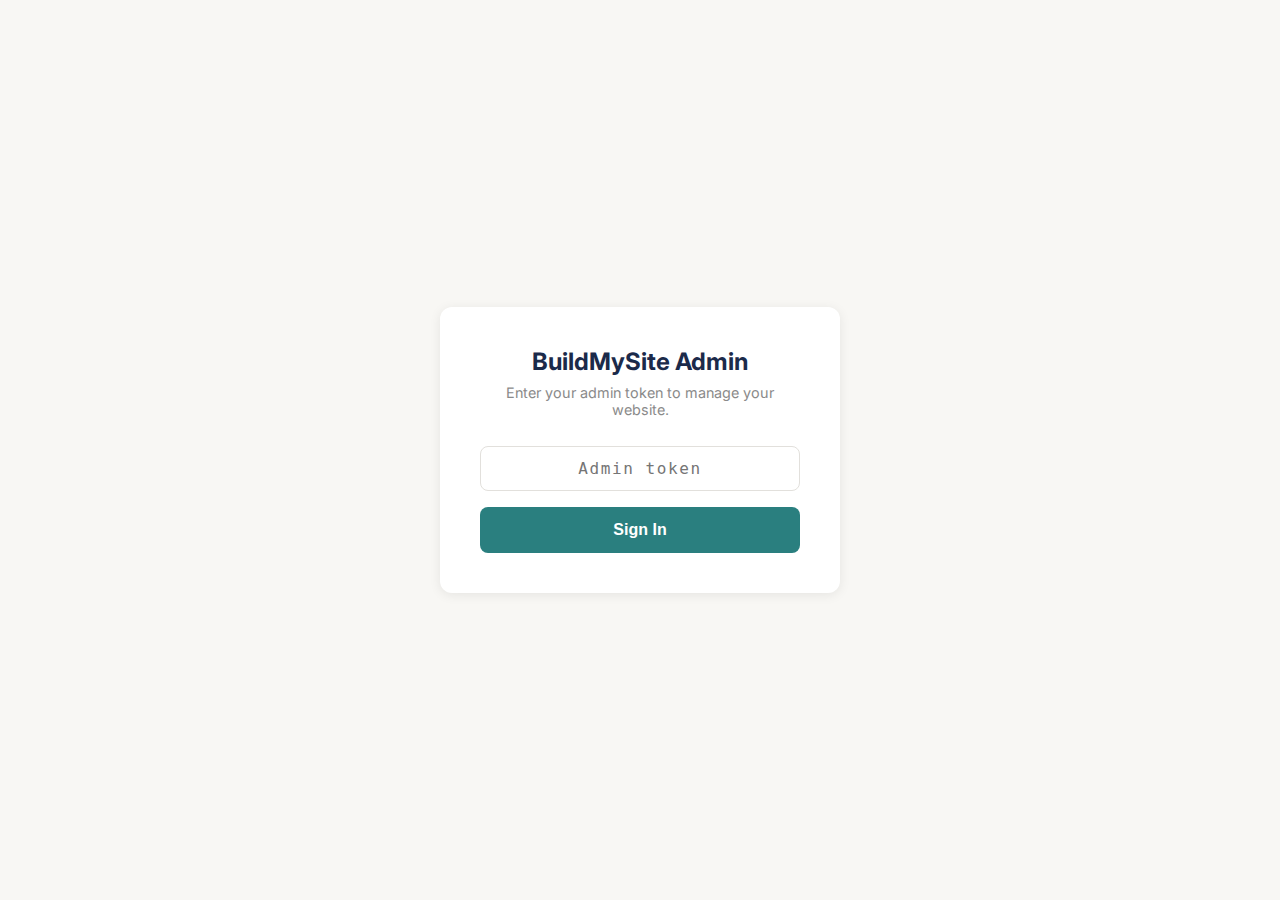
<file: admin.html>
<!DOCTYPE html>
<html lang="en">
<head>
  <meta charset="UTF-8">
  <meta name="viewport" content="width=device-width, initial-scale=1.0">
  <title>Admin — BuildMySite</title>
  <meta name="robots" content="noindex, nofollow">
  <link rel="preconnect" href="https://fonts.googleapis.com">
  <link href="https://fonts.googleapis.com/css2?family=Inter:wght@400;500;600;700&display=swap" rel="stylesheet">
  <style>
    *, *::before, *::after { box-sizing: border-box; margin: 0; padding: 0; }
    :root {
      --navy: #1B2A4A;
      --navy-light: #243558;
      --teal: #2A7F7F;
      --teal-dark: #1F6363;
      --gold: #C5A55A;
      --bg: #F8F7F4;
      --white: #FFFFFF;
      --text: #2C2C2C;
      --text-light: #5A5A5A;
      --text-muted: #8A8A8A;
      --border: #E2E0DC;
      --radius: 8px;
      --shadow: 0 2px 12px rgba(0,0,0,0.08);
    }
    body {
      font-family: 'Inter', -apple-system, BlinkMacSystemFont, sans-serif;
      background: var(--bg);
      color: var(--text);
      min-height: 100vh;
      display: flex;
      flex-direction: column;
    }

    /* --- Header --- */
    .header {
      background: var(--navy);
      color: var(--white);
      padding: 16px 24px;
      display: flex;
      align-items: center;
      justify-content: space-between;
      position: sticky;
      top: 0;
      z-index: 100;
    }
    .header__brand {
      font-size: 1rem;
      font-weight: 600;
      display: flex;
      align-items: center;
      gap: 8px;
    }
    .header__badge {
      background: var(--teal);
      color: var(--white);
      font-size: 0.7rem;
      font-weight: 600;
      padding: 2px 8px;
      border-radius: 99px;
      text-transform: uppercase;
      letter-spacing: 0.05em;
    }
    .header__actions { display: flex; gap: 12px; align-items: center; }
    .header__btn {
      background: rgba(255,255,255,0.1);
      color: var(--white);
      border: 1px solid rgba(255,255,255,0.15);
      padding: 6px 14px;
      border-radius: var(--radius);
      font-size: 0.8rem;
      font-weight: 500;
      cursor: pointer;
      transition: background 0.2s;
    }
    .header__btn:hover { background: rgba(255,255,255,0.2); }

    /* --- Login --- */
    .login {
      flex: 1;
      display: flex;
      align-items: center;
      justify-content: center;
      padding: 24px;
    }
    .login__card {
      background: var(--white);
      border-radius: 12px;
      padding: 40px;
      max-width: 400px;
      width: 100%;
      box-shadow: var(--shadow);
      text-align: center;
    }
    .login__title {
      font-size: 1.5rem;
      font-weight: 700;
      color: var(--navy);
      margin-bottom: 8px;
    }
    .login__subtitle {
      color: var(--text-muted);
      font-size: 0.9rem;
      margin-bottom: 28px;
    }
    .login__input {
      width: 100%;
      padding: 12px 16px;
      border: 1px solid var(--border);
      border-radius: var(--radius);
      font-size: 1rem;
      margin-bottom: 16px;
      text-align: center;
      font-family: monospace;
      letter-spacing: 0.1em;
    }
    .login__input:focus { outline: none; border-color: var(--teal); box-shadow: 0 0 0 3px rgba(42,127,127,0.12); }
    .login__btn {
      width: 100%;
      padding: 14px;
      background: var(--teal);
      color: var(--white);
      border: none;
      border-radius: var(--radius);
      font-size: 1rem;
      font-weight: 600;
      cursor: pointer;
      transition: background 0.2s;
    }
    .login__btn:hover { background: var(--teal-dark); }
    .login__error {
      color: #C62828;
      font-size: 0.85rem;
      margin-top: 12px;
      display: none;
    }

    /* --- Main Layout --- */
    .main { flex: 1; display: none; flex-direction: column; max-height: calc(100vh - 56px); }
    .main.active { display: flex; }

    /* --- Build History --- */
    .history {
      flex: 1;
      overflow-y: auto;
      padding: 24px;
    }
    .history__empty {
      text-align: center;
      color: var(--text-muted);
      padding: 80px 24px;
    }
    .history__empty-icon { font-size: 2rem; margin-bottom: 12px; opacity: 0.3; }
    .history__empty-text { font-size: 0.95rem; }

    /* --- Build Entry --- */
    .build-entry {
      background: var(--white);
      border: 1px solid var(--border);
      border-radius: var(--radius);
      padding: 20px;
      margin-bottom: 16px;
    }
    .build-entry__header {
      display: flex;
      justify-content: space-between;
      align-items: flex-start;
      margin-bottom: 12px;
    }
    .build-entry__prompt {
      font-weight: 600;
      color: var(--navy);
      font-size: 0.95rem;
      flex: 1;
      margin-right: 12px;
    }
    .build-entry__time {
      color: var(--text-muted);
      font-size: 0.75rem;
      white-space: nowrap;
    }
    .build-entry__response {
      color: var(--text-light);
      font-size: 0.9rem;
      line-height: 1.6;
      margin-bottom: 12px;
    }
    .build-entry__files {
      display: flex;
      flex-wrap: wrap;
      gap: 6px;
      margin-bottom: 12px;
    }
    .build-entry__file {
      background: var(--bg);
      color: var(--text-light);
      font-size: 0.75rem;
      font-family: monospace;
      padding: 3px 10px;
      border-radius: 99px;
      border: 1px solid var(--border);
    }
    .build-entry__file--success { border-color: #A5D6A7; background: #E8F5E9; color: #2E7D32; }
    .build-entry__file--error { border-color: #EF9A9A; background: #FFEBEE; color: #C62828; }
    .build-entry__cost {
      font-size: 0.75rem;
      color: var(--text-muted);
    }
    .build-entry__undo {
      background: none;
      border: 1px solid var(--border);
      color: var(--text-light);
      padding: 4px 12px;
      border-radius: var(--radius);
      font-size: 0.75rem;
      cursor: pointer;
      transition: all 0.2s;
    }
    .build-entry__undo:hover { border-color: #C62828; color: #C62828; }
    .build-entry__enhanced { margin-bottom: 12px; }
    .build-entry__enhanced summary {
      font-size: 0.75rem;
      color: var(--text-muted);
      cursor: pointer;
      user-select: none;
    }
    .build-entry__enhanced-text {
      font-family: monospace;
      font-size: 0.78rem;
      line-height: 1.5;
      color: var(--text-light);
      background: var(--bg);
      border: 1px solid var(--border);
      border-radius: var(--radius);
      padding: 12px;
      margin-top: 8px;
      max-height: 200px;
      overflow-y: auto;
      white-space: pre-wrap;
      word-break: break-word;
    }
    .build-entry__footer {
      display: flex;
      justify-content: space-between;
      align-items: center;
    }

    /* --- Status Badge --- */
    .status {
      display: inline-flex;
      align-items: center;
      gap: 6px;
      font-size: 0.8rem;
      font-weight: 500;
      padding: 4px 12px;
      border-radius: 99px;
    }
    .status--building { background: #FFF3E0; color: #E65100; }
    .status--success { background: #E8F5E9; color: #2E7D32; }
    .status--error { background: #FFEBEE; color: #C62828; }
    .status__dot {
      width: 6px;
      height: 6px;
      border-radius: 50%;
      background: currentColor;
    }
    .status--building .status__dot { animation: pulse 1s infinite; }
    @keyframes pulse { 0%, 100% { opacity: 1; } 50% { opacity: 0.3; } }

    /* --- Input Area --- */
    .input-area {
      border-top: 1px solid var(--border);
      padding: 16px 24px;
      background: var(--white);
    }
    .input-area__form {
      display: flex;
      gap: 12px;
      max-width: 900px;
      margin: 0 auto;
    }
    .input-area__field {
      flex: 1;
      padding: 12px 16px;
      border: 1px solid var(--border);
      border-radius: var(--radius);
      font-size: 1rem;
      resize: none;
      min-height: 48px;
      max-height: 120px;
      font-family: inherit;
    }
    .input-area__field:focus { outline: none; border-color: var(--teal); box-shadow: 0 0 0 3px rgba(42,127,127,0.12); }
    .input-area__btn {
      padding: 12px 24px;
      background: var(--teal);
      color: var(--white);
      border: none;
      border-radius: var(--radius);
      font-size: 0.95rem;
      font-weight: 600;
      cursor: pointer;
      transition: background 0.2s;
      white-space: nowrap;
      align-self: flex-end;
    }
    .input-area__btn:hover { background: var(--teal-dark); }
    .input-area__btn:disabled { opacity: 0.5; cursor: not-allowed; }

    /* --- Feature Templates Panel --- */
    .features {
      padding: 16px 24px 0;
      border-bottom: 1px solid var(--border);
      background: var(--bg);
    }
    .features__header {
      display: flex;
      align-items: center;
      justify-content: space-between;
      cursor: pointer;
      padding-bottom: 12px;
      user-select: none;
    }
    .features__title {
      font-size: 0.75rem;
      font-weight: 600;
      text-transform: uppercase;
      letter-spacing: 0.06em;
      color: var(--text-muted);
    }
    .features__chevron {
      transition: transform 0.2s;
      color: var(--text-muted);
    }
    .features--collapsed .features__chevron { transform: rotate(-90deg); }
    .features--collapsed .features__grid { display: none; }
    .features__grid {
      display: grid;
      grid-template-columns: repeat(4, 1fr);
      gap: 10px;
      padding-bottom: 16px;
    }
    .feature-card {
      background: var(--white);
      border: 1px solid var(--border);
      border-radius: var(--radius);
      padding: 14px;
      text-align: center;
      transition: border-color 0.2s;
    }
    .feature-card:hover { border-color: var(--teal); }
    .feature-card__icon { color: var(--teal); margin-bottom: 6px; }
    .feature-card__name {
      font-weight: 600;
      font-size: 0.85rem;
      color: var(--navy);
      margin-bottom: 2px;
    }
    .feature-card__desc {
      font-size: 0.72rem;
      color: var(--text-muted);
      line-height: 1.4;
      margin-bottom: 10px;
    }
    .feature-card__btn {
      display: inline-block;
      padding: 5px 14px;
      background: var(--teal);
      color: var(--white);
      border: none;
      border-radius: var(--radius);
      font-size: 0.75rem;
      font-weight: 600;
      cursor: pointer;
      transition: background 0.2s;
    }
    .feature-card__btn:hover { background: var(--teal-dark); }
    .feature-card__btn:disabled { opacity: 0.5; cursor: not-allowed; }
    .feature-card__btn--done {
      background: #E8F5E9;
      color: #2E7D32;
      pointer-events: none;
    }

    /* --- Images Panel --- */
    .images {
      padding: 16px 24px 0;
      border-bottom: 1px solid var(--border);
      background: var(--bg);
    }
    .images__header {
      display: flex;
      align-items: center;
      justify-content: space-between;
      cursor: pointer;
      padding-bottom: 12px;
      user-select: none;
    }
    .images__title {
      font-size: 0.75rem;
      font-weight: 600;
      text-transform: uppercase;
      letter-spacing: 0.06em;
      color: var(--text-muted);
    }
    .images__chevron {
      transition: transform 0.2s;
      color: var(--text-muted);
    }
    .images--collapsed .images__chevron { transform: rotate(-90deg); }
    .images--collapsed .images__body { display: none; }
    .images__body {
      display: flex;
      gap: 16px;
      padding-bottom: 16px;
    }
    .upload-slot {
      flex: 1;
      display: flex;
      flex-direction: column;
      gap: 8px;
    }
    .upload-slot__label {
      font-size: 0.8rem;
      font-weight: 600;
      color: var(--navy);
    }
    .upload-zone {
      border: 2px dashed var(--border);
      border-radius: var(--radius);
      background: var(--white);
      padding: 24px 16px;
      text-align: center;
      cursor: pointer;
      transition: border-color 0.2s, background 0.2s;
      position: relative;
      min-height: 120px;
      display: flex;
      flex-direction: column;
      align-items: center;
      justify-content: center;
    }
    .upload-zone:hover, .upload-zone--drag {
      border-color: var(--teal);
      background: rgba(42,127,127,0.04);
    }
    .upload-zone--uploading {
      pointer-events: none;
      opacity: 0.6;
    }
    .upload-zone__icon { color: var(--text-muted); margin-bottom: 8px; }
    .upload-zone__text {
      font-size: 0.78rem;
      color: var(--text-muted);
      line-height: 1.4;
    }
    .upload-zone__preview {
      width: 100%;
      max-height: 100px;
      object-fit: contain;
      border-radius: 4px;
    }
    .upload-zone__status {
      font-size: 0.72rem;
      color: var(--teal);
      margin-top: 6px;
      font-weight: 500;
    }
    .upload-zone__error {
      font-size: 0.72rem;
      color: #C62828;
      margin-top: 6px;
    }

    /* --- Responsive --- */
    @media (max-width: 640px) {
      .history { padding: 16px; }
      .input-area { padding: 12px 16px; }
      .input-area__form { flex-direction: column; }
      .input-area__btn { width: 100%; }
      .build-entry { padding: 16px; }
      .build-entry__header { flex-direction: column; gap: 4px; }
      .login__card { padding: 28px 20px; }
      .features { padding: 12px 16px 0; }
      .features__grid { grid-template-columns: repeat(2, 1fr); }
      .images { padding: 12px 16px 0; }
      .images__body { flex-direction: column; }
    }
  </style>
</head>
<body>

  <!-- Login Screen -->
  <div id="login-screen" class="login">
    <div class="login__card">
      <div class="login__title">BuildMySite Admin</div>
      <div class="login__subtitle">Enter your admin token to manage your website.</div>
      <input type="password" id="token-input" class="login__input" placeholder="Admin token" autocomplete="current-password">
      <button type="button" id="login-btn" class="login__btn">Sign In</button>
      <div id="login-error" class="login__error">Invalid token. Please try again.</div>
    </div>
  </div>

  <!-- Main Panel (hidden until authenticated) -->
  <header class="header" id="main-header" style="display:none">
    <div class="header__brand">
      BuildMySite <span class="header__badge">Admin</span>
    </div>
    <div class="header__actions">
      <a href="/" class="header__btn" target="_blank">View Site</a>
      <button type="button" class="header__btn" id="logout-btn">Sign Out</button>
    </div>
  </header>

  <div id="main-panel" class="main">
    <div class="images" id="images-panel">
      <div class="images__header" id="images-toggle">
        <span class="images__title">Images</span>
        <svg class="images__chevron" width="16" height="16" viewBox="0 0 24 24" fill="none" stroke="currentColor" stroke-width="2"><path d="M6 9l6 6 6-6"/></svg>
      </div>
      <div class="images__body">
        <div class="upload-slot">
          <span class="upload-slot__label">Logo</span>
          <div class="upload-zone" id="upload-logo" data-type="logo">
            <input type="file" accept="image/*" style="display:none">
            <div class="upload-zone__icon">
              <svg width="28" height="28" viewBox="0 0 24 24" fill="none" stroke="currentColor" stroke-width="1.5"><rect x="3" y="3" width="18" height="18" rx="2"/><circle cx="8.5" cy="8.5" r="1.5"/><path d="M21 15l-5-5L5 21"/></svg>
            </div>
            <div class="upload-zone__text">Drop logo here or click to browse</div>
          </div>
        </div>
        <div class="upload-slot">
          <span class="upload-slot__label">Hero Banner</span>
          <div class="upload-zone" id="upload-hero" data-type="hero">
            <input type="file" accept="image/*" style="display:none">
            <div class="upload-zone__icon">
              <svg width="28" height="28" viewBox="0 0 24 24" fill="none" stroke="currentColor" stroke-width="1.5"><rect x="2" y="4" width="20" height="16" rx="2"/><path d="M2 14l5-5 4 4 3-3 6 6"/><circle cx="15.5" cy="8.5" r="1.5"/></svg>
            </div>
            <div class="upload-zone__text">Drop hero image here or click to browse</div>
          </div>
        </div>
      </div>
    </div>
    <div class="features" id="features-panel">
      <div class="features__header" id="features-toggle">
        <span class="features__title">Add Pages</span>
        <svg class="features__chevron" width="16" height="16" viewBox="0 0 24 24" fill="none" stroke="currentColor" stroke-width="2"><path d="M6 9l6 6 6-6"/></svg>
      </div>
      <div class="features__grid" id="features-grid"></div>
    </div>
    <div class="history" id="history">
      <div class="history__empty" id="empty-state">
        <div class="history__empty-icon">
          <svg width="48" height="48" viewBox="0 0 24 24" fill="none" stroke="currentColor" stroke-width="1.5"><path d="M12 6v6l4 2"/><circle cx="12" cy="12" r="10"/></svg>
        </div>
        <div class="history__empty-text">No builds yet. Tell the AI what you'd like to change.</div>
      </div>
    </div>

    <div class="input-area">
      <form class="input-area__form" id="build-form">
        <textarea class="input-area__field" id="build-input" placeholder="What would you like to change?" rows="1"></textarea>
        <button type="submit" class="input-area__btn" id="build-btn">Build</button>
      </form>
    </div>
  </div>

  <script>
    // --- State ---
    let token = sessionStorage.getItem('admin_token') || '';
    let buildHistory = JSON.parse(localStorage.getItem('build_history') || '[]');

    const loginScreen = document.getElementById('login-screen');
    const mainHeader = document.getElementById('main-header');
    const mainPanel = document.getElementById('main-panel');
    const tokenInput = document.getElementById('token-input');
    const loginBtn = document.getElementById('login-btn');
    const loginError = document.getElementById('login-error');
    const logoutBtn = document.getElementById('logout-btn');
    const historyEl = document.getElementById('history');
    const emptyState = document.getElementById('empty-state');
    const buildForm = document.getElementById('build-form');
    const buildInput = document.getElementById('build-input');
    const buildBtn = document.getElementById('build-btn');

    // --- Auth ---
    function showMain() {
      loginScreen.style.display = 'none';
      mainHeader.style.display = 'flex';
      mainPanel.classList.add('active');
      renderHistory();
      buildInput.focus();
    }

    function showLogin() {
      loginScreen.style.display = 'flex';
      mainHeader.style.display = 'none';
      mainPanel.classList.remove('active');
      loginError.style.display = 'none';
    }

    async function verifyToken(t) {
      // Verify by making a lightweight agent call
      try {
        const r = await fetch('/api/agent', {
          method: 'POST',
          headers: { 'Content-Type': 'application/json', 'Authorization': `Bearer ${t}` },
          body: JSON.stringify({ message: '' })
        });
        // 400 means token is valid but message is empty — that's fine
        // 401 means token is invalid
        return r.status !== 401;
      } catch {
        // Network error — assume token might be valid, let them try
        return true;
      }
    }

    loginBtn.addEventListener('click', async () => {
      const t = tokenInput.value.trim();
      if (!t) return;
      loginBtn.disabled = true;
      loginBtn.textContent = 'Verifying...';
      const valid = await verifyToken(t);
      if (valid) {
        token = t;
        sessionStorage.setItem('admin_token', token);
        showMain();
      } else {
        loginError.style.display = 'block';
      }
      loginBtn.disabled = false;
      loginBtn.textContent = 'Sign In';
    });

    tokenInput.addEventListener('keydown', (e) => {
      if (e.key === 'Enter') loginBtn.click();
    });

    logoutBtn.addEventListener('click', () => {
      token = '';
      sessionStorage.removeItem('admin_token');
      tokenInput.value = '';
      showLogin();
    });

    // Auto-login if token exists
    if (token) {
      showMain();
    }

    // --- Build History Rendering ---
    function formatTime(ts) {
      const d = new Date(ts);
      const now = new Date();
      const diff = now - d;
      if (diff < 60000) return 'just now';
      if (diff < 3600000) return `${Math.floor(diff / 60000)}m ago`;
      if (diff < 86400000) return `${Math.floor(diff / 3600000)}h ago`;
      return d.toLocaleDateString('en-IE', { day: 'numeric', month: 'short', hour: '2-digit', minute: '2-digit' });
    }

    function renderHistory() {
      // Remove all build entries (keep empty state)
      historyEl.querySelectorAll('.build-entry').forEach(el => el.remove());

      if (buildHistory.length === 0) {
        emptyState.style.display = 'block';
        return;
      }

      emptyState.style.display = 'none';

      // Render newest first
      for (let i = buildHistory.length - 1; i >= 0; i--) {
        const entry = buildHistory[i];
        const el = document.createElement('div');
        el.className = 'build-entry';
        el.dataset.index = i;

        const filesHtml = (entry.buildLog || []).map(f => {
          const cls = f.success ? 'build-entry__file--success' : 'build-entry__file--error';
          const label = f.tool === 'write_file' ? f.args.path : `${f.tool}: ${f.args.path || ''}`;
          return `<span class="build-entry__file ${cls}">${label}</span>`;
        }).join('');

        const costStr = entry.usage?.costUsd ? `$${entry.usage.costUsd.toFixed(4)}` : '';
        const modelStr = entry.usage?.model || '';

        const enhancedHtml = entry.enhancedPrompt ? `
          <details class="build-entry__enhanced">
            <summary>Enhanced prompt</summary>
            <pre class="build-entry__enhanced-text">${escapeHtml(entry.enhancedPrompt)}</pre>
          </details>` : '';

        el.innerHTML = `
          <div class="build-entry__header">
            <div class="build-entry__prompt">${escapeHtml(entry.prompt)}</div>
            <div class="build-entry__time">${formatTime(entry.timestamp)}</div>
          </div>
          ${enhancedHtml}
          ${entry.response ? `<div class="build-entry__response">${escapeHtml(entry.response)}</div>` : ''}
          ${filesHtml ? `<div class="build-entry__files">${filesHtml}</div>` : ''}
          <div class="build-entry__footer">
            <span class="build-entry__cost">${[modelStr, costStr].filter(Boolean).join(' — ')}</span>
            ${entry.buildLog?.length ? `<button type="button" class="build-entry__undo" data-index="${i}">Undo</button>` : ''}
          </div>
        `;

        historyEl.appendChild(el);
      }

      // Scroll to top (newest)
      historyEl.scrollTop = 0;
    }

    function escapeHtml(str) {
      if (!str) return '';
      return str.replace(/&/g, '&amp;').replace(/</g, '&lt;').replace(/>/g, '&gt;').replace(/"/g, '&quot;');
    }

    // --- Prompt Enhancement ---
    async function enhancePrompt(message) {
      try {
        const r = await fetch('/api/enhance-prompt', {
          method: 'POST',
          headers: {
            'Content-Type': 'application/json',
            'Authorization': `Bearer ${token}`
          },
          body: JSON.stringify({ message })
        });
        if (!r.ok) return null;
        return await r.json();
      } catch {
        return null;
      }
    }

    // --- Build Submission ---
    buildForm.addEventListener('submit', async (e) => {
      e.preventDefault();
      const message = buildInput.value.trim();
      if (!message) return;

      buildBtn.disabled = true;
      buildBtn.textContent = 'Enhancing...';
      buildInput.disabled = true;

      // Add a "building" entry
      const tempEntry = {
        prompt: message,
        timestamp: Date.now(),
        status: 'building'
      };
      buildHistory.push(tempEntry);
      renderHistory();

      try {
        // Step 1: Enhance the prompt
        let agentMessage = message;
        let enhanceCost = 0;
        const enhanced = await enhancePrompt(message);
        if (enhanced && enhanced.enhancedPrompt) {
          agentMessage = enhanced.enhancedPrompt;
          enhanceCost = enhanced.costUsd || 0;
          tempEntry.enhancedPrompt = enhanced.enhancedPrompt;
        }

        // Step 2: Send to agent
        buildBtn.textContent = 'Building...';
        const r = await fetch('/api/agent', {
          method: 'POST',
          headers: {
            'Content-Type': 'application/json',
            'Authorization': `Bearer ${token}`
          },
          body: JSON.stringify({ message: agentMessage })
        });

        if (r.status === 401) {
          token = '';
          sessionStorage.removeItem('admin_token');
          showLogin();
          buildHistory.pop();
          return;
        }

        const data = await r.json();

        if (!r.ok) {
          tempEntry.status = 'error';
          tempEntry.response = data.error || 'Something went wrong.';
        } else {
          tempEntry.status = 'success';
          tempEntry.response = data.text || '';
          tempEntry.buildLog = data.buildLog || [];
          tempEntry.usage = data.usage || {};
          tempEntry.commitSha = data.commit?.sha || null;
          // Sum enhance + agent costs
          if (enhanceCost && tempEntry.usage.costUsd) {
            tempEntry.usage.enhanceCostUsd = enhanceCost;
            tempEntry.usage.costUsd = Math.round((tempEntry.usage.costUsd + enhanceCost) * 10000) / 10000;
          }
        }
      } catch (err) {
        tempEntry.status = 'error';
        tempEntry.response = `Network error: ${err.message}`;
      }

      localStorage.setItem('build_history', JSON.stringify(buildHistory));
      renderHistory();

      buildInput.value = '';
      buildBtn.disabled = false;
      buildBtn.textContent = 'Build';
      buildInput.disabled = false;
      buildInput.focus();
    });

    // --- Undo (deterministic git revert via /api/revert) ---
    historyEl.addEventListener('click', async (e) => {
      const undoBtn = e.target.closest('.build-entry__undo');
      if (!undoBtn) return;

      const idx = parseInt(undoBtn.dataset.index);
      const entry = buildHistory[idx];
      if (!entry?.buildLog) return;

      if (!entry.commitSha) {
        alert('Cannot undo: no commit SHA recorded for this build. Only builds from this session onwards support deterministic revert.');
        return;
      }

      if (!confirm('Undo this change? This will restore each file to its exact state before this commit.')) return;

      undoBtn.disabled = true;
      undoBtn.textContent = 'Reverting...';

      let revertedCount = 0;
      let failedFiles = [];

      for (const log of entry.buildLog) {
        if (!log.success || log.tool !== 'write_file' || !log.args.path) continue;

        try {
          const r = await fetch('/api/revert', {
            method: 'POST',
            headers: {
              'Content-Type': 'application/json',
              'Authorization': `Bearer ${token}`
            },
            body: JSON.stringify({
              filePath: log.args.path,
              commitSha: entry.commitSha
            })
          });

          if (!r.ok) {
            const data = await r.json().catch(() => ({}));
            throw new Error(data.error || `HTTP ${r.status}`);
          }
          revertedCount++;
        } catch (err) {
          console.error('Revert failed for', log.args.path, err);
          failedFiles.push(log.args.path);
        }
      }

      if (failedFiles.length > 0) {
        alert(`Reverted ${revertedCount} file(s) but failed on: ${failedFiles.join(', ')}`);
      }

      entry.undone = true;
      localStorage.setItem('build_history', JSON.stringify(buildHistory));
      renderHistory();
    });

    // --- Feature Templates (Add Pages) ---
    const PAGE_TEMPLATES = {
      gallery: {
        name: 'Gallery',
        file: 'gallery.html',
        desc: 'Image grid with captions',
        icon: '<svg width="24" height="24" viewBox="0 0 24 24" fill="none" stroke="currentColor" stroke-width="1.5"><rect x="3" y="3" width="7" height="7" rx="1"/><rect x="14" y="3" width="7" height="7" rx="1"/><rect x="3" y="14" width="7" height="7" rx="1"/><rect x="14" y="14" width="7" height="7" rx="1"/></svg>',
        prompt: `Add a Gallery page to my site.

Follow these exact steps:
1. Read index.html to learn the business name, branding, and current nav links.
2. Read gallery.html — it is a pre-built template with the correct CSS grid structure. Do NOT write a gallery page from scratch.
3. Rewrite gallery.html with content customised for this business:
   - Match the nav and footer exactly to index.html (same business name, same links, plus a new Gallery link)
   - Update the hero section title and description for this business
   - Write real, specific gallery item captions relevant to this business
   - Keep every CSS class exactly as-is: gallery-grid, gallery-item, gallery-item__placeholder, gallery-item__caption, nav, hero--compact, footer
   - Keep all SVG placeholder icons exactly as-is
   - You may add or remove gallery-item blocks
4. Use list_files to find all other .html pages. Read each one, add a "Gallery" nav link pointing to gallery.html, and write the updated file.
5. Write all updated files.`
      },
      menu: {
        name: 'Menu',
        file: 'menu.html',
        desc: 'Categorised items with prices',
        icon: '<svg width="24" height="24" viewBox="0 0 24 24" fill="none" stroke="currentColor" stroke-width="1.5"><path d="M4 6h16M4 12h16M4 18h10"/><circle cx="8" cy="6" r="1" fill="currentColor"/><circle cx="8" cy="12" r="1" fill="currentColor"/><circle cx="8" cy="18" r="1" fill="currentColor"/></svg>',
        prompt: `Add a Menu / Pricing page to my site.

Follow these exact steps:
1. Read index.html to learn the business name, branding, and current nav links.
2. Read menu.html — it is a pre-built template with the correct menu layout. Do NOT write a menu page from scratch.
3. Rewrite menu.html with content customised for this business:
   - Match the nav and footer exactly to index.html (same business name, same links, plus a new Menu link)
   - Update the hero section title and description
   - Create menu categories and items relevant to this business with realistic EUR prices
   - Keep every CSS class exactly as-is: menu-category, menu-category__title, menu-item, menu-item__header, menu-item__name, menu-item__price, menu-item__desc, nav, hero--compact, footer, container-narrow
   - You may add or remove menu-category and menu-item blocks
4. Use list_files to find all other .html pages. Read each one, add a "Menu" nav link pointing to menu.html, and write the updated file.
5. Write all updated files.`
      },
      testimonials: {
        name: 'Testimonials',
        file: 'testimonials.html',
        desc: 'Customer quote cards',
        icon: '<svg width="24" height="24" viewBox="0 0 24 24" fill="none" stroke="currentColor" stroke-width="1.5"><path d="M3 21c3 0 7-1 7-8V5c0-1.25-.757-2.017-2-2H4c-1.25 0-2 .75-2 1.972V11c0 1.25.75 2 2 2 1 0 1 0 1 1v1c0 1-1 2-2 2s-1 .008-1 1.031V20c0 1 0 1 1 1z"/><path d="M15 21c3 0 7-1 7-8V5c0-1.25-.757-2.017-2-2h-4c-1.25 0-2 .75-2 1.972V11c0 1.25.75 2 2 2h.75c0 2.25.25 4-2.75 5v3c0 1 0 1 1 1z"/></svg>',
        prompt: `Add a Testimonials page to my site.

Follow these exact steps:
1. Read index.html to learn the business name, branding, and current nav links.
2. Read testimonials.html — it is a pre-built template with the correct card layout. Do NOT write a testimonials page from scratch.
3. Rewrite testimonials.html with content customised for this business:
   - Match the nav and footer exactly to index.html (same business name, same links, plus a new Testimonials link)
   - Update the hero section title and description
   - Write realistic, believable testimonials with Irish names relevant to this business type
   - Keep every CSS class exactly as-is: testimonial-card, testimonial-card__quote, testimonial-card__author, testimonial-card__role, grid, grid-2, nav, hero--compact, footer
   - You may add or remove testimonial-card blocks (keep them in a grid-2 layout)
4. Use list_files to find all other .html pages. Read each one, add a "Testimonials" nav link pointing to testimonials.html, and write the updated file.
5. Write all updated files.`
      },
      faq: {
        name: 'FAQ',
        file: 'faq.html',
        desc: 'Accordion Q&A section',
        icon: '<svg width="24" height="24" viewBox="0 0 24 24" fill="none" stroke="currentColor" stroke-width="1.5"><circle cx="12" cy="12" r="10"/><path d="M9.09 9a3 3 0 015.83 1c0 2-3 3-3 3"/><circle cx="12" cy="17" r="0.5" fill="currentColor"/></svg>',
        prompt: `Add a FAQ page to my site.

Follow these exact steps:
1. Read index.html to learn the business name, branding, and current nav links.
2. Read faq.html — it is a pre-built template with the correct accordion structure using details/summary elements. Do NOT write a FAQ page from scratch.
3. Rewrite faq.html with content customised for this business:
   - Match the nav and footer exactly to index.html (same business name, same links, plus a new FAQ link)
   - Update the hero section title and description
   - Write 6-10 relevant FAQs for this specific type of business
   - Keep the details/summary structure exactly as-is
   - Keep the first details element open (has the "open" attribute)
   - Keep every CSS class exactly as-is: faq-item, faq-item__question, faq-item__answer, container-narrow, nav, hero--compact, footer
   - You may add or remove faq-item blocks
4. Use list_files to find all other .html pages. Read each one, add a "FAQ" nav link pointing to faq.html, and write the updated file.
5. Write all updated files.`
      }
    };

    // Render feature cards
    const featuresGrid = document.getElementById('features-grid');
    const featuresPanel = document.getElementById('features-panel');
    const featuresToggle = document.getElementById('features-toggle');

    function renderFeatureCards() {
      featuresGrid.innerHTML = '';
      for (const [key, tpl] of Object.entries(PAGE_TEMPLATES)) {
        const card = document.createElement('div');
        card.className = 'feature-card';
        card.innerHTML = `
          <div class="feature-card__icon">${tpl.icon}</div>
          <div class="feature-card__name">${tpl.name}</div>
          <div class="feature-card__desc">${tpl.desc}</div>
          <button type="button" class="feature-card__btn" data-page="${key}">Add to site</button>
        `;
        featuresGrid.appendChild(card);
      }
    }

    // Toggle collapse
    if (localStorage.getItem('features_collapsed') === 'true') {
      featuresPanel.classList.add('features--collapsed');
    }
    featuresToggle.addEventListener('click', () => {
      featuresPanel.classList.toggle('features--collapsed');
      localStorage.setItem('features_collapsed', featuresPanel.classList.contains('features--collapsed'));
    });

    // Handle "Add to site" clicks
    featuresGrid.addEventListener('click', async (e) => {
      const btn = e.target.closest('.feature-card__btn');
      if (!btn || btn.disabled) return;

      const pageKey = btn.dataset.page;
      const tpl = PAGE_TEMPLATES[pageKey];
      if (!tpl) return;

      // Disable all feature buttons while building
      featuresGrid.querySelectorAll('.feature-card__btn').forEach(b => b.disabled = true);
      btn.textContent = 'Building...';

      // Add a build entry
      const tempEntry = {
        prompt: `Add page: ${tpl.name}`,
        timestamp: Date.now(),
        status: 'building'
      };
      buildHistory.push(tempEntry);
      renderHistory();

      try {
        const r = await fetch('/api/agent', {
          method: 'POST',
          headers: {
            'Content-Type': 'application/json',
            'Authorization': `Bearer ${token}`
          },
          body: JSON.stringify({ message: tpl.prompt })
        });

        if (r.status === 401) {
          token = '';
          sessionStorage.removeItem('admin_token');
          showLogin();
          buildHistory.pop();
          return;
        }

        const data = await r.json();

        if (!r.ok) {
          tempEntry.status = 'error';
          tempEntry.response = data.error || 'Something went wrong.';
          btn.textContent = 'Add to site';
        } else {
          tempEntry.status = 'success';
          tempEntry.response = data.text || '';
          tempEntry.buildLog = data.buildLog || [];
          tempEntry.usage = data.usage || {};
          tempEntry.commitSha = data.commit?.sha || null;
          btn.textContent = 'Added';
          btn.classList.add('feature-card__btn--done');
        }
      } catch (err) {
        tempEntry.status = 'error';
        tempEntry.response = `Network error: ${err.message}`;
        btn.textContent = 'Add to site';
      }

      // Re-enable other buttons
      featuresGrid.querySelectorAll('.feature-card__btn').forEach(b => {
        if (!b.classList.contains('feature-card__btn--done')) b.disabled = false;
      });

      localStorage.setItem('build_history', JSON.stringify(buildHistory));
      renderHistory();
    });

    renderFeatureCards();

    // --- Images Panel ---
    const imagesPanel = document.getElementById('images-panel');
    const imagesToggle = document.getElementById('images-toggle');

    if (localStorage.getItem('images_collapsed') === 'true') {
      imagesPanel.classList.add('images--collapsed');
    }
    imagesToggle.addEventListener('click', () => {
      imagesPanel.classList.toggle('images--collapsed');
      localStorage.setItem('images_collapsed', imagesPanel.classList.contains('images--collapsed'));
    });

    // Restore previews from localStorage
    function restoreUploadPreviews() {
      ['logo', 'hero'].forEach(type => {
        const url = localStorage.getItem(`site_${type}_url`);
        if (url) showUploadPreview(document.getElementById(`upload-${type}`), url);
      });
    }

    function showUploadPreview(zone, url) {
      zone.innerHTML = `
        <img class="upload-zone__preview" src="${escapeHtml(url)}" alt="Uploaded">
        <div class="upload-zone__status">Uploaded</div>
        <input type="file" accept="image/*" style="display:none">
      `;
    }

    async function handleUpload(file, type) {
      const zone = document.getElementById(`upload-${type}`);

      // Validate client-side
      if (!file.type.match(/^image\/(jpeg|png|webp|svg\+xml)$/)) {
        zone.querySelector('.upload-zone__text')?.remove();
        const err = document.createElement('div');
        err.className = 'upload-zone__error';
        err.textContent = 'Only JPG, PNG, WebP, or SVG allowed.';
        zone.appendChild(err);
        setTimeout(() => err.remove(), 3000);
        return;
      }
      if (file.size > 5 * 1024 * 1024) {
        zone.querySelector('.upload-zone__text')?.remove();
        const err = document.createElement('div');
        err.className = 'upload-zone__error';
        err.textContent = 'File too large (max 5MB).';
        zone.appendChild(err);
        setTimeout(() => err.remove(), 3000);
        return;
      }

      zone.classList.add('upload-zone--uploading');
      const oldHtml = zone.innerHTML;
      zone.innerHTML = `
        <div class="upload-zone__icon">
          <svg width="28" height="28" viewBox="0 0 24 24" fill="none" stroke="currentColor" stroke-width="1.5"><path d="M12 2v20M2 12h20"/></svg>
        </div>
        <div class="upload-zone__text">Uploading...</div>
      `;

      const ext = file.name.split('.').pop() || 'png';
      const filename = `${type}-${Date.now()}.${ext}`;

      try {
        const r = await fetch(`/api/upload?filename=${encodeURIComponent(filename)}`, {
          method: 'POST',
          headers: {
            'Content-Type': file.type,
            'Authorization': `Bearer ${token}`
          },
          body: file
        });

        if (r.status === 401) {
          token = '';
          sessionStorage.removeItem('admin_token');
          showLogin();
          return;
        }

        const data = await r.json();
        if (!r.ok) throw new Error(data.error || 'Upload failed');

        // Store URL and show preview
        localStorage.setItem(`site_${type}_url`, data.url);
        showUploadPreview(zone, data.url);
        zone.classList.remove('upload-zone--uploading');

        // Auto-fire agent prompt
        const prompt = type === 'logo'
          ? `Update the site logo. Use this image URL as the logo in the nav on all pages: ${data.url}. Add <link rel="icon" href="${data.url}"> to every page. Do NOT change nav structure or CSS class names.`
          : `Update the hero section background image on index.html. Use this image URL: ${data.url}. Apply it as a CSS background-image on the hero section. Do NOT change nav structure, footer structure, or CSS class names.`;

        buildInput.value = prompt;
        buildForm.dispatchEvent(new Event('submit'));
      } catch (err) {
        zone.innerHTML = oldHtml;
        zone.classList.remove('upload-zone--uploading');
        const errEl = document.createElement('div');
        errEl.className = 'upload-zone__error';
        errEl.textContent = err.message;
        zone.appendChild(errEl);
        setTimeout(() => errEl.remove(), 4000);
      }
    }

    // Drag/drop + click-to-browse handlers
    document.querySelectorAll('.upload-zone').forEach(zone => {
      const fileInput = zone.querySelector('input[type="file"]');
      const type = zone.dataset.type;

      zone.addEventListener('click', (e) => {
        if (e.target.closest('input')) return;
        fileInput.click();
      });

      fileInput.addEventListener('change', () => {
        if (fileInput.files[0]) handleUpload(fileInput.files[0], type);
        fileInput.value = '';
      });

      zone.addEventListener('dragover', (e) => {
        e.preventDefault();
        zone.classList.add('upload-zone--drag');
      });

      zone.addEventListener('dragleave', () => {
        zone.classList.remove('upload-zone--drag');
      });

      zone.addEventListener('drop', (e) => {
        e.preventDefault();
        zone.classList.remove('upload-zone--drag');
        const file = e.dataTransfer.files[0];
        if (file) handleUpload(file, type);
      });
    });

    restoreUploadPreviews();

    // --- Auto-resize textarea ---
    buildInput.addEventListener('input', () => {
      buildInput.style.height = 'auto';
      buildInput.style.height = Math.min(buildInput.scrollHeight, 120) + 'px';
    });

    // --- Submit on Enter (Shift+Enter for newline) ---
    buildInput.addEventListener('keydown', (e) => {
      if (e.key === 'Enter' && !e.shiftKey) {
        e.preventDefault();
        buildForm.dispatchEvent(new Event('submit'));
      }
    });
  </script>
</body>
</html>
</file>
